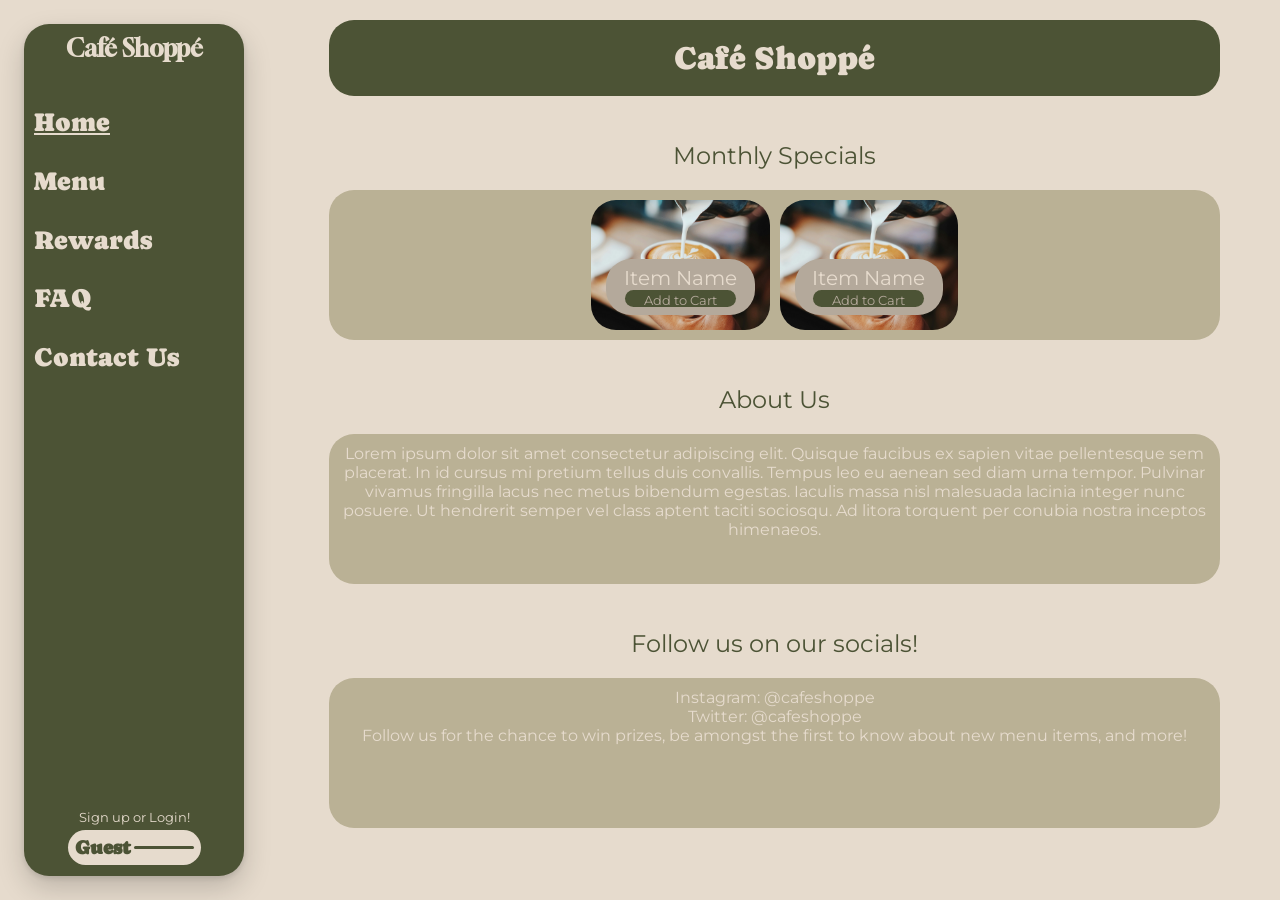
<file: index.html>
<!DOCTYPE html>
<html lang="en">
    <head>
        <meta charset="UTF-8">
        <title>Cafe Shoppé</title>
        <link rel="stylesheet" href="./pages/css/index.css">
        <link rel="stylesheet" href="https://fonts.googleapis.com/css?family=Caprasimo">
        <link rel="stylesheet" href="https://fonts.googleapis.com/css?family=Gloock">
        <link rel="stylesheet" href="https://fonts.googleapis.com/css?family=Montserrat">

    </head>

    <body>


    <nav class="sideMenu">
      <h1 class="title">Café Shoppé</h1>
        <ul>
        <li class="current"> Home </li>
        <li onclick="changePage(`menu`)"> Menu </li>
        <li> Rewards </li>
        <li> FAQ </li>
        <li> Contact Us </li>
       </ul>

<p class="authHint">Sign up or Login!</p>

<div class="auth">
    <h3>Guest</h3>
    <div class="lineD"></div>
</div>

    </nav>

    <div class="pageContent">
        
      <div class="pageTitle">Café Shoppé</div>
      <!--Monthly Specials-->
              <div class="sectionTitle"> Monthly Specials</div>

      <div class="specials">
        <div class="item">
            <div class="info">
                <p>Item Name</p>
                <button>Add to Cart</button>
            </div>
        </div>

        <div class="item">
            <div class="info">
                <p>Item Name</p>
                <button>Add to Cart</button>
            </div>
        </div>

      </div>

         <div class="sectionTitle"> About Us</div>

      <div class="about">
        <p>Lorem ipsum dolor sit amet consectetur adipiscing elit. Quisque faucibus ex sapien vitae pellentesque sem placerat. In id cursus mi pretium tellus duis convallis. Tempus leo eu aenean sed diam urna tempor. Pulvinar vivamus fringilla lacus nec metus bibendum egestas. Iaculis massa nisl malesuada lacinia integer nunc posuere. Ut hendrerit semper vel class aptent taciti sociosqu. Ad litora torquent per conubia nostra inceptos himenaeos.</p>
    </div>


             <div class="sectionTitle"> Follow us on our socials!</div>

      <div class="about">
        <p>Instagram: @cafeshoppe <br>Twitter: @cafeshoppe <br> Follow us for the chance to win prizes, be amongst the first to know about new menu items, and more!</p>
    </div>

    </body>

    </html>

    <script src="./pages/js/menu.js"></script>
</file>
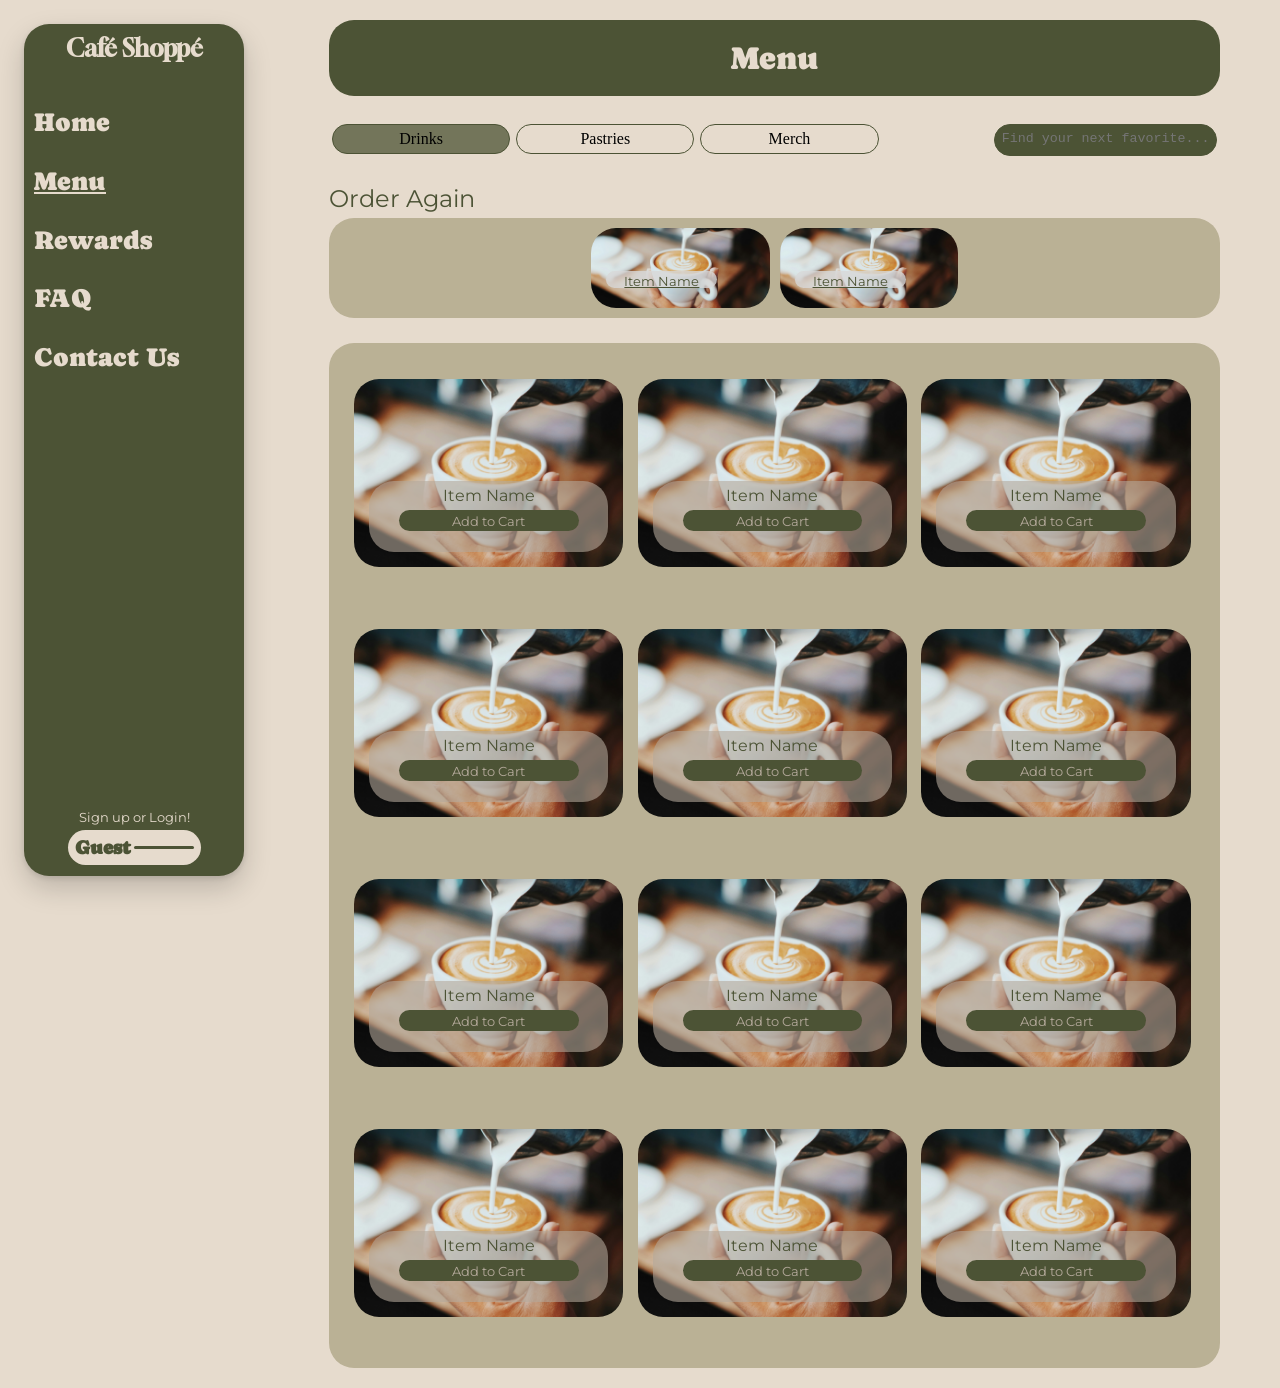
<file: pages/menu.html>
<!DOCTYPE html>
<html lang="en">
    <head>
        <meta charset="UTF-8">
        <title>Cafe Shoppé</title>
        <link rel="stylesheet" href="./css/menu.css">
        <link rel="stylesheet" href="https://fonts.googleapis.com/css?family=Caprasimo">
        <link rel="stylesheet" href="https://fonts.googleapis.com/css?family=Gloock">
        <link rel="stylesheet" href="https://fonts.googleapis.com/css?family=Montserrat">

    </head>

    <body>


    <nav class="sideMenu">
      <h1 class="title">Café Shoppé</h1>
        <ul>
        <li onclick="changePage(`home`)"> Home </li>
        <li  class="current"> Menu </li>
        <li> Rewards </li>
        <li> FAQ </li>
        <li> Contact Us </li>
       </ul>

<p class="authHint">Sign up or Login!</p>

<div class="auth">
    <h3>Guest</h3>
    <div class="lineD"></div>
</div>

    </nav>

    <div class="pageContent">
        
      <div class="pageTitle">Menu</div>
      <!--Monthly Specials-->

      <div class="topMenu">
        <div class="selectedTop">Drinks</div>
        <div>Pastries</div>
        <div>Merch</div>

      <textarea placeholder="Find your next favorite..."></textarea>
      </div>
              <div class="sectionTitle"> Order Again</div>

      <div class="specials">
        <div class="item">
         
                <button class="again">Item Name</button>
        </div>

                <div class="item">
         
                <button class="again">Item Name</button>
        </div>

      </div>


      <div class="menu">

          <div class="menuItm">
            <div class="itemOverlay">
                <p class="itmName">Item Name</p>
                <button class="menuBtn">Add to Cart</button>
            </div>
        </div>

        <div class="menuItm">
            <div class="itemOverlay">
                <p class="itmName">Item Name</p>
                <button class="menuBtn">Add to Cart</button>
            </div>
        </div>

                <div class="menuItm">
            <div class="itemOverlay">
                <p class="itmName">Item Name</p>
                <button class="menuBtn">Add to Cart</button>
            </div>
        </div>
                <div class="menuItm">
            <div class="itemOverlay">
                <p class="itmName">Item Name</p>
                <button class="menuBtn">Add to Cart</button>
            </div>
        </div>
                <div class="menuItm">
            <div class="itemOverlay">
                <p class="itmName">Item Name</p>
                <button class="menuBtn">Add to Cart</button>
            </div>
        </div>
                <div class="menuItm">
            <div class="itemOverlay">
                <p class="itmName">Item Name</p>
                <button class="menuBtn">Add to Cart</button>
            </div>
        </div>
                <div class="menuItm">
            <div class="itemOverlay">
                <p class="itmName">Item Name</p>
                <button class="menuBtn">Add to Cart</button>
            </div>
        </div>
                        <div class="menuItm">
            <div class="itemOverlay">
                <p class="itmName">Item Name</p>
                <button class="menuBtn">Add to Cart</button>
            </div>
        </div>
                        <div class="menuItm">
            <div class="itemOverlay">
                <p class="itmName">Item Name</p>
                <button class="menuBtn">Add to Cart</button>
            </div>
        </div>
                        <div class="menuItm">
            <div class="itemOverlay">
                <p class="itmName">Item Name</p>
                <button class="menuBtn">Add to Cart</button>
            </div>
        </div>
                        <div class="menuItm">
            <div class="itemOverlay">
                <p class="itmName">Item Name</p>
                <button class="menuBtn">Add to Cart</button>
            </div>
        </div>
                        <div class="menuItm">
            <div class="itemOverlay">
                <p class="itmName">Item Name</p>
                <button class="menuBtn">Add to Cart</button>
            </div>
        </div>

    </div>
    


    </body>

    </html>

        <script src="./js/menu.js"></script>
</file>
<file: pages/css/index.css>
* {
    box-sizing: border-box;
    margin: 0;
    padding: 0;
}

body{
display: flex;
align-items: flex-start;
gap: 0px;
max-width: 1200px;
margin: 0 auto;
padding: 20px;
background-color:#E6DBCD;
flex-direction: row;
}

.sideMenu{
    background-color: #4C5335;
    border-radius: 25px;
    position:fixed;
    top: 24px;
    left:24px;
    width:220px;
    height: calc(100vh - 48px);
    box-shadow: 0 12px 28px rgba(0,0,0,0.18), 0 2px 6px rgba(0,0,0,0.12);
    display: flex;
    flex-direction: column;
    align-items: center;
    padding-top: 10px;
    overflow-y: scroll;
    scrollbar-width: none;

}

.sideMenu ul{
list-style: none;
margin: 0;
padding: 0;
display: flex;
flex-direction: column;
margin-right: 25%;
font-family: "Caprasimo","Sans-Serif";
font-size: 26px;
color: #E6DBCD;
flex: 1;
margin-top: clamp(16px, 5vh, 48px);
gap: clamp(16px, 3.2vh, 32px);

}

.current{
    text-decoration: underline;
}

.title{
    font-family: "Gloock", "Sans-Serif";
    color: #E6DBCD;

}

.auth{
    background-color: #E6DBCD;
    border-radius: 1000px;
    padding: 7px;
    display: flex;
    flex-direction: row;
    align-items: center;
    gap: 3px;
    margin-top: auto;
    margin-bottom: 5%;

}

.lineD{
    width: 60px;
    height: 3px;
    background-color:#4C5335;
    border-radius: 25px;
}

h3{
    color: #4C5335;
    font-family: "Caprasimo","Sans-Serif";
}

.authHint{
    font-family: "Montserrat", "Sans-Serif";
    font-size: small;
    margin-bottom: 5px;
    color:#E6DBCD;
}

.pageContent{
margin-left: 269px;
flex:1;
min-width: 0;

display: flex;
flex-direction: column;
gap: 25px;
}

.pageTitle{
    background-color: #4C5335;
    text-align: center;
    padding: 20px 0 20px 0px;
    border-radius: 25px;
    color: #E6DBCD;
    font-family: "Caprasimo","Sans-Serif";
    font-size: xx-large;
}

.specials{
        background-color: #BAB195;
    text-align: center;
    width: 100%;
    height: 200px;
    border-radius: 25px;
    color: #E6DBCD;
    font-family: "Caprasimo","Sans-Serif";
    display: flex;
    flex-direction: row;
    justify-content: center;
    gap: 10px;

}

.item{
        background-image: url("../assets/coffee.jpg");
        background-size: cover;
        background-position: center;
    padding:15px;
    width: 20% ;
    margin-top: 10px;
    margin-bottom: 10px;

    border-radius: 25px;
    color: #E6DBCD;
    font-family: "Caprasimo","Sans-Serif";
    display: flex;
    flex-direction: column;
    gap: 4px;


}

.info p{
    font-size: 20px !important;
    margin-bottom: 0px !important;
    padding-bottom: 0px !important;
    margin-top: 5%;

}

.info{
    background-color: #B4A99B;
    margin-top: auto;
    border-radius: 25px;
    font-family: "Montserrat", "Sans-Serif";
    gap: 0px !important;
}

button{
    width: 75%;
    height: 30%;
    background-color: #4C5335;
    border: none;
    padding: 2px;
    border-radius: 15px;
    font-family: "Montserrat", "Sans-Serif";
    color: #B4A99B;
    margin-bottom: 5px;

}

.sectionTitle{
    text-align: center;
    padding: 20px 0 20px 0px;
    border-radius: 25px;
    color: #4C5335;
    font-family: "Montserrat", "Sans-Serif";
    font-size: x-large;

    margin-bottom: -25px !important;
}

.specials{
        background-color: #BAB195;
    text-align: center;
    width: 100%;
    height: 150px;
    border-radius: 25px;
    color: #E6DBCD;
    font-family: "Caprasimo","Sans-Serif";
    display: flex;
    flex-direction: row;
    justify-content: center;
    gap: 10px;

}



.about{
        background-color: #BAB195;
    text-align: center;
    width: 100%;
    height: 150px;
    border-radius: 25px;
    color: #E6DBCD;
    font-family: "Montserrat", "Sans-Serif";
    display: flex;
    flex-direction: row;
    justify-content: center;
    gap: 10px;

}

.about p{
        font-family: "Montserrat", "Sans-Serif";
        padding:10px;
}
</file>
<file: pages/css/menu.css>
* {
    box-sizing: border-box;
    margin: 0;
    padding: 0;
}

body{
display: flex;
align-items: flex-start;
gap: 0px;
max-width: 1200px;
margin: 0 auto;
padding: 20px;
background-color:#E6DBCD;
flex-direction: row;
scrollbar-width: 1px;
-webkit-overflow-scrolling: inherit;
}

.sideMenu{
    background-color: #4C5335;
    border-radius: 25px;
    position:fixed;
    top: 24px;
    left:24px;
    width:220px;
    height: calc(100vh - 48px);
    box-shadow: 0 12px 28px rgba(0,0,0,0.18), 0 2px 6px rgba(0,0,0,0.12);
    display: flex;
    flex-direction: column;
    align-items: center;
    padding-top: 10px;
    overflow-y: scroll;
    scrollbar-width: none;

}

.sideMenu ul{
list-style: none;
margin: 0;
padding: 0;
display: flex;
flex-direction: column;
margin-right: 25%;
font-family: "Caprasimo","Sans-Serif";
font-size: 26px;
color: #E6DBCD;
flex: 1;
margin-top: clamp(16px, 5vh, 48px);
gap: clamp(16px, 3.2vh, 32px);

}

.current{
    text-decoration: underline;
}

.title{
    font-family: "Gloock", "Sans-Serif";
    color: #E6DBCD;

}

.auth{
    background-color: #E6DBCD;
    border-radius: 1000px;
    padding: 7px;
    display: flex;
    flex-direction: row;
    align-items: center;
    gap: 3px;
    margin-top: auto;
    margin-bottom: 5%;

}

.lineD{
    width: 60px;
    height: 3px;
    background-color:#4C5335;
    border-radius: 25px;
}

h3{
    color: #4C5335;
    font-family: "Caprasimo","Sans-Serif";
}

.authHint{
    font-family: "Montserrat", "Sans-Serif";
    font-size: small;
    margin-bottom: 5px;
    color:#E6DBCD;
}

.pageContent{
margin-left: 269px;
flex:1;
min-width: 0;

display: flex;
flex-direction: column;
gap: 25px;
}

.pageTitle{
    background-color: #4C5335;
    text-align: center;
    padding: 20px 0 20px 0px;
    border-radius: 25px;
    color: #E6DBCD;
    font-family: "Caprasimo","Sans-Serif";
    font-size: xx-large;
}

.specials{
        background-color: #BAB195;
    text-align: center;
    width: 100%;
    height: 200px;
    border-radius: 25px;
    color: #E6DBCD;
    font-family: "Caprasimo","Sans-Serif";
    display: flex;
    flex-direction: row;
    justify-content: center;
    gap: 10px;

}

.item{
        background-image: url("../assets/coffee.jpg");
        background-size: cover;
        background-position: center;
    padding:15px;
    width: 20% ;
    margin-top: 10px;
    margin-bottom: 10px;

    border-radius: 25px;
    color: #E6DBCD;
    font-family: "Caprasimo","Sans-Serif";
    display: flex;
    flex-direction: column;
    gap: 4px;
    justify-content: flex-end;


}

.info p{
    font-size: 20px !important;
    margin-bottom: 0px !important;
    padding-bottom: 0px !important;
    margin-top: 5%;

}


.menuItm{
            background-image: url("../assets/coffee.jpg");
        background-size: cover;
        background-position: center;
    padding:15px;
    width: 95% ;
    height: 75%;
    margin-bottom: 10px;

    border-radius: 25px;
    color: #E6DBCD;
    font-family: "Caprasimo","Sans-Serif";
    display: flex;
    flex-direction: column;
    justify-content: flex-end;
    gap: 4px;
}
.info{
    background-color: #B4A99B;
    margin-top: auto;
    border-radius: 25px;
    font-family: "Montserrat", "Sans-Serif";
    gap: 0px !important;
}



.again{
    width: 75%;
    height: 35%;
    background: rgba(217, 217, 217, 0.80);
    border: none;
    padding: 2px;
    border-radius: 15px;
    font-family: "Montserrat", "Sans-Serif";
    color: #4C5335;
    margin-bottom: 5px;
    margin-top: auto;
    text-decoration: underline;


}
.sectionTitle{
    text-align: left;
    padding: 0px 0 5px 0px;
    border-radius: 25px;
    color: #4C5335;
    font-family: "Montserrat", "Sans-Serif";
    font-size: x-large;

    margin-bottom: -25px !important;
}

.specials{
        background-color: #BAB195;
    text-align: center;
    width: 100%;
    height: 100px;
    border-radius: 25px;
    color: #E6DBCD;
    font-family: "Caprasimo","Sans-Serif";
    display: flex;
    flex-direction: row;
    justify-content: center;
    gap: 10px;

}



.menu{
        background-color: #BAB195;
    text-align: center;
    width: 100%;
    border-radius: 25px;
    color: #E6DBCD;
    font-family: "Montserrat", "Sans-Serif";
    display: grid;
    grid-template-columns: repeat(3,1fr);
    grid-auto-rows: 250px;
    align-items: center;
    resize:both;
    align-items: center;
    justify-content: center;
    align-content: center;
    padding: 10px 15px 15px 25px;
}

.menu p{
        font-family: "Montserrat", "Sans-Serif";
        padding:5px;
}

.topMenu div{
    background-color: #E6DBCD;
    margin: 3px;
    padding: 5px;
    text-align: center;
    width: 20%;
    border-radius: 15px;
    border: #4C5335;
    border-style: solid;
    border-width: 1.5px;  
    height: 5%;

}

textarea{
    background-color: #4C5335;
    margin: 3px;
    text-align: center;
    width: 25%;
    height: 0% !important;
    border-radius: 100px;
    border: #4C5335;
    border-style: solid;
    border-width: 1.5px;
    resize: none;
    margin-left: auto;
    color: #B4A99B;
    text-align: center !important;
    justify-content: center;
    align-items: center;

}

textarea::placeholder{
    text-align: center !important;
    padding-top: 2.5%;
}

textarea::target-text{
       text-align: center !important;
    padding-top: 2.5%;
}


.selectedTop{
    background-color: rgb(76 83 53 / 0.75) !important;
}

.topMenu{
    display: flex;
    flex-direction: row;
}

.menuBtn{
    width: 75%;
    height: 30%;
    background-color: #4C5335;
    border: none;
    border-radius: 15px;
    font-family: "Montserrat", "Sans-Serif";
    color: #B4A99B;

}

.itemOverlay{
    background-color: #b4a99b96;
    margin-top: auto;
    border-radius: 25px;
    font-family: "Montserrat", "Sans-Serif";
    gap: 0px !important;
    height: 45%;
    display: flex;
    flex-direction: column;
    align-items: center;
    
}

.itmName{
    color: #4C5335 !important;
}
</file>
